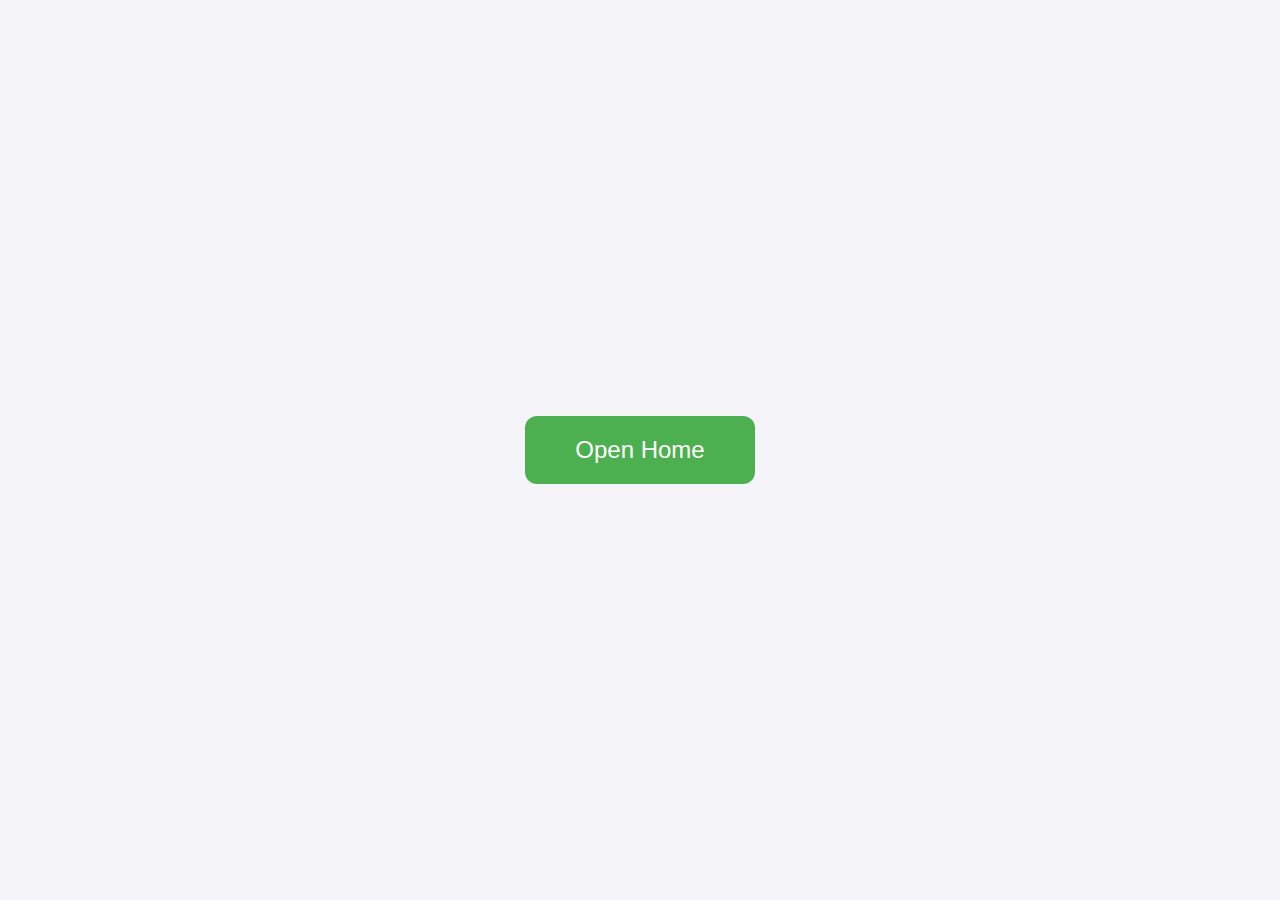
<file: index.html>
<!DOCTYPE html>
<html lang="en">
<head>
  <meta charset="UTF-8">
  <meta name="viewport" content="width=device-width, initial-scale=1.0">
  <title>Index Page</title>
  <style>
    body {
      margin: 0;
      height: 100vh;
      display: flex;
      justify-content: center;
      align-items: center;
      background-color: #f4f4f9;
      font-family: Arial, sans-serif;
    }
    .btn {
      padding: 20px 50px;
      font-size: 24px;
      border: none;
      border-radius: 12px;
      background-color: #4CAF50;
      color: white;
      cursor: pointer;
      transition: background-color 0.3s, transform 0.2s;
    }
    .btn:hover {
      background-color: #45a049;
      transform: scale(1.05);
    }
  </style>
</head>
<body>
  <button class="btn" onclick="location.href='HTML/Home.html'">
    Open Home
  </button>
</body>
</html>
</file>
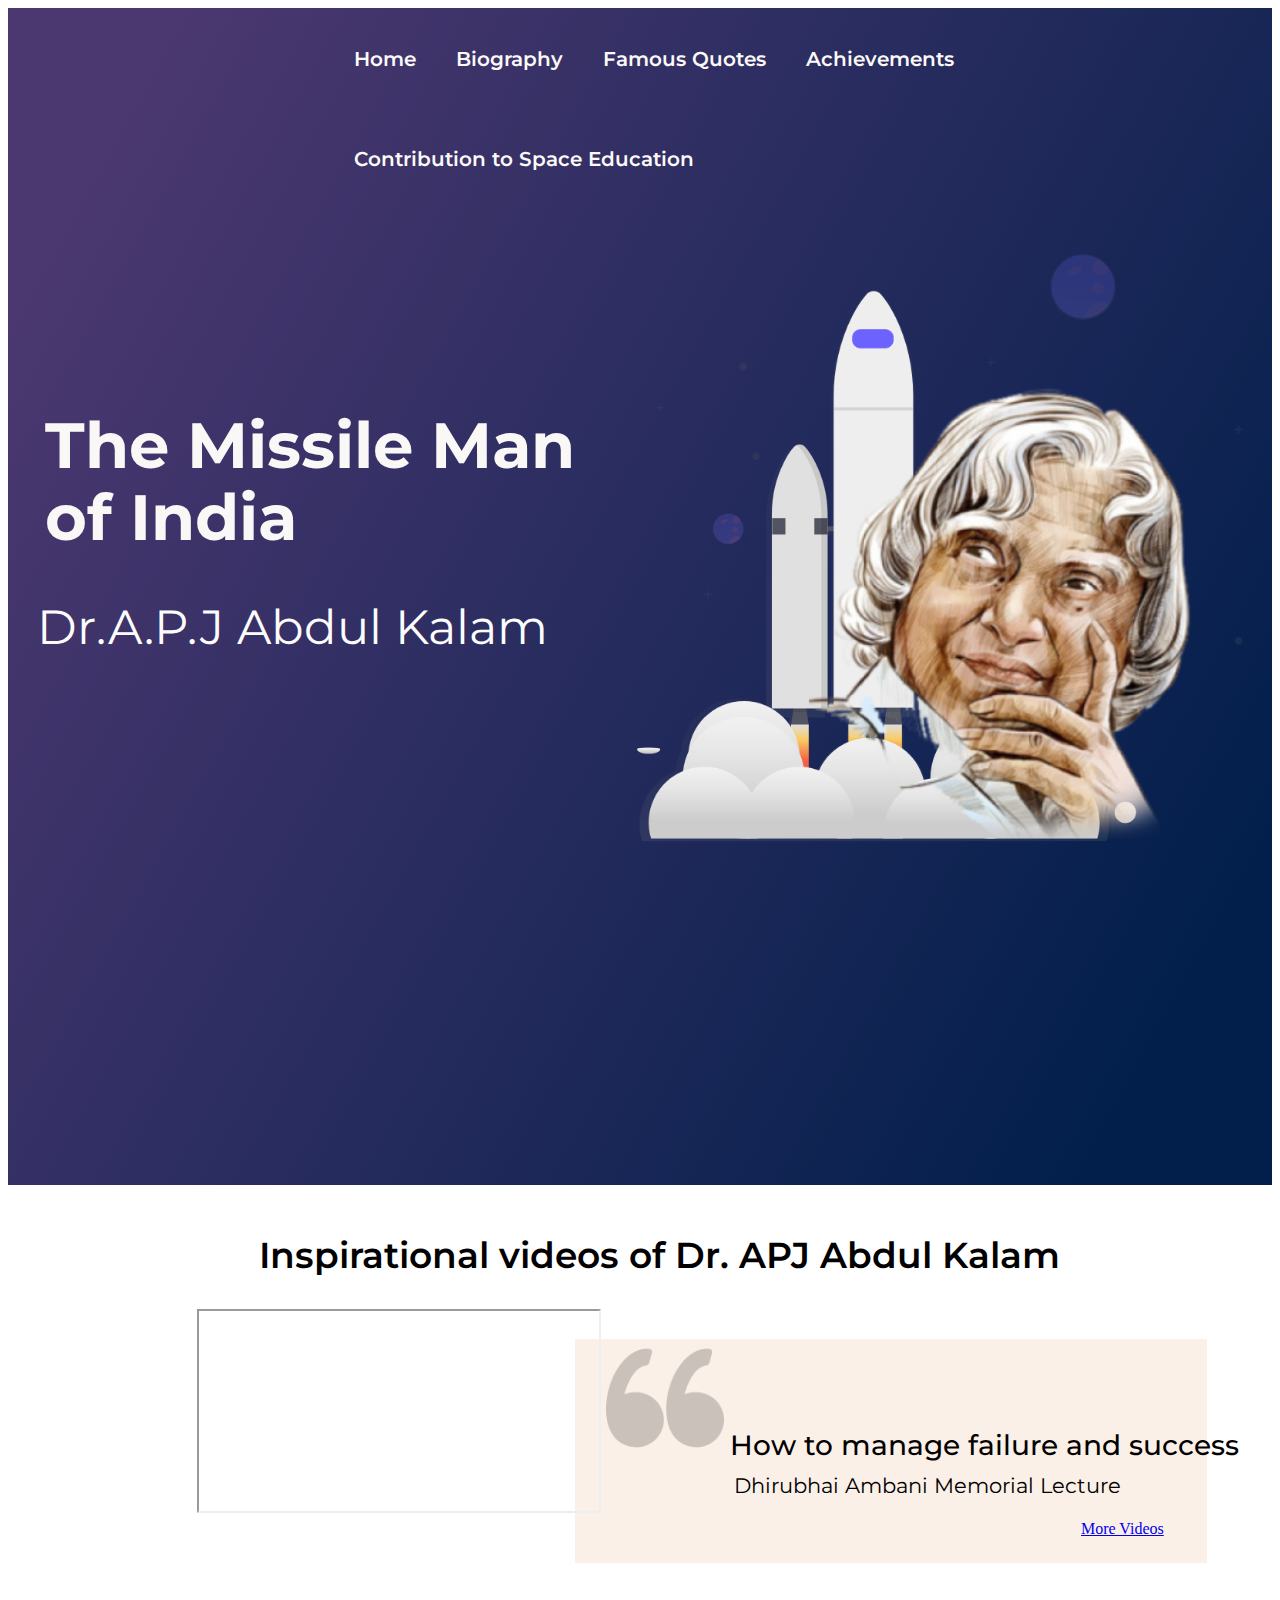
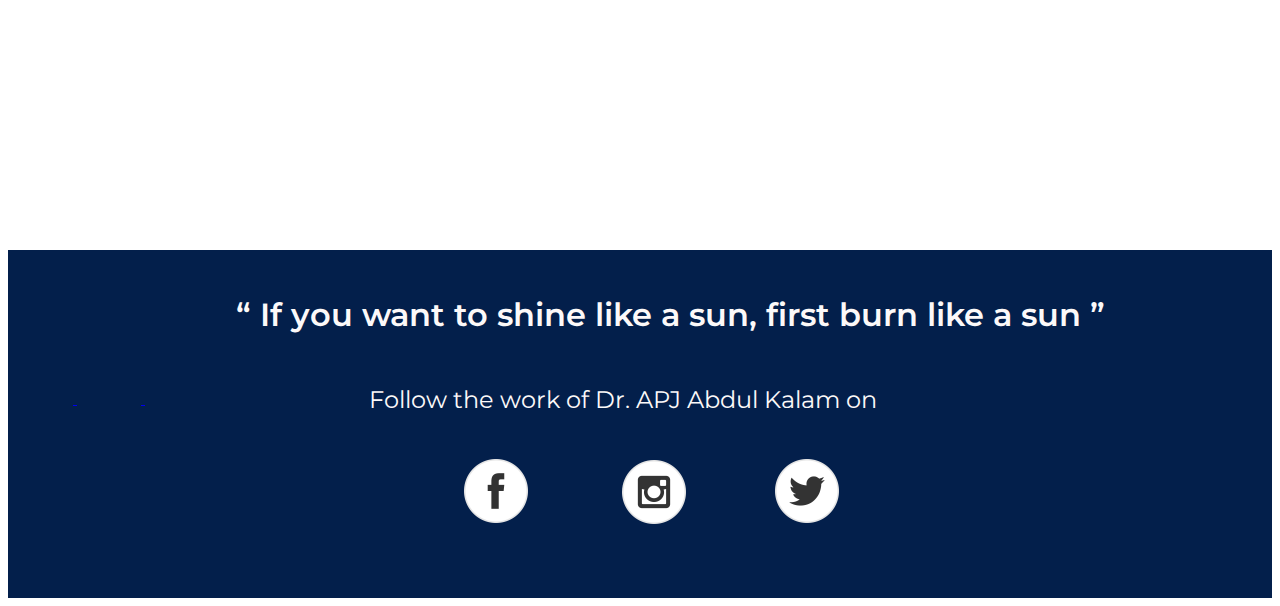
<file: HTML/index.html>
<!DOCTYPE html>
<html>
<head>
	<meta name="viewport" content="width=device-width, initial-scale=1.0">
	<link rel="stylesheet" href="../CSS/Style.css">
	<link href="https://fonts.googleapis.com/css2?family=Montserrat:wght@500&display=swap" rel="stylesheet">
	<title>
	Home Page
	</title>
</head>
<body>
	<header>
		<div class="navbar">
			<ul>
				<li>
				   <a href="Home.html">Home</a>
				</li>
				
				<li>
				   <a href="Biography.html">Biography</a>
				</li>
				
				<li>
				   <a href="Famous_Quotes.html">Famous Quotes</a>
				</li>
				
				<li>
				   <a href="Achievements.html">Achievements</a>
				</li>
				
				<li>
				   <a href="Contribution.html">Contribution to Space Education</a>
				</li>
			</ul>
		</div>
		<div>
		 <h1 id="S1" style="position: relative; left: 36px; top: 157px;">
		   The Missile Man of India
		</h1>
		<h3 id="S2" style="position: relative; left: 28px; top: 130px;">
		   Dr.A.P.J Abdul Kalam
		</h3>
		<img src="../Images/Image home page.png" width="50%" height="50%" style="position: relative; left: 628px; top: -338px;">
		</div>
	</header>
	
	<section id="B1">
		<h3 id="A1" style="position: relative; left: -31px; top: -2px;">
		   Inspirational videos of Dr. APJ Abdul Kalam
		</h3>
		<div class="home-mid-rect" style="position: relative; left: 567px; top: -79px;">
			<img src="../Images/left-quote.png" style="position: relative; left: 31px; top: 0px; font-size: 14px;">
			<h5 id="A2" style="position: relative; left: 121px; top: -91px; font-size: 28px;">
			   How to manage failure and success
			</h5>
			<small id="A3" style="position: relative; left: 159px; top: -200px; font-size: 21px;"> 
			   Dhirubhai Ambani Memorial Lecture
			</small>
			<a href="https://www.youtube.com/playlist?list=PL-wX854IcIKGygmC9PkGXh7Tmc57ERCvX" id="A5" style="position: relative; left: 113px; top: -159px;">
			   More Videos 
			</a>
		</div>
		<iframe width="400" height="200" style="position: relative; left: 189px; top: -333px;" src="https://www.youtube.com/embed/7E-cwdnsiow">
		</iframe>
	</section>
    <footer class="footer_rect">
	    <div class="footer_text1">
		    <q style="position: relative; left: 227px; top: 46px;">
			     If you want to shine like a sun, first burn like a sun
			</q>
		</div>
		<div class="footer_text2">
		    <p style="position: relative; left: -17px; top: 71px;">
			      Follow the work of Dr. APJ Abdul Kalam on
		    </p>
		</div>
		<a href="https://www.facebook.com/Presidentkalam/">
		   <img src="../Images/Facebook.png" style="position: relative; left: 455px; top: 119px;">
		</a>
		<a href="https://www.instagram.com/kalam.centre/?hl=en">
		   <img src="../Images/Instagram.png" style="position: relative; left: 545px; top: 120px;">
		</a>
		<a href="https://twitter.com/APJAbdulKalam">
		   <img src="../Images/Twitter.png" style="position: relative; left: 630px; top: 119px;">
		</a>
	</footer>
	
</body>
</html>
</file>
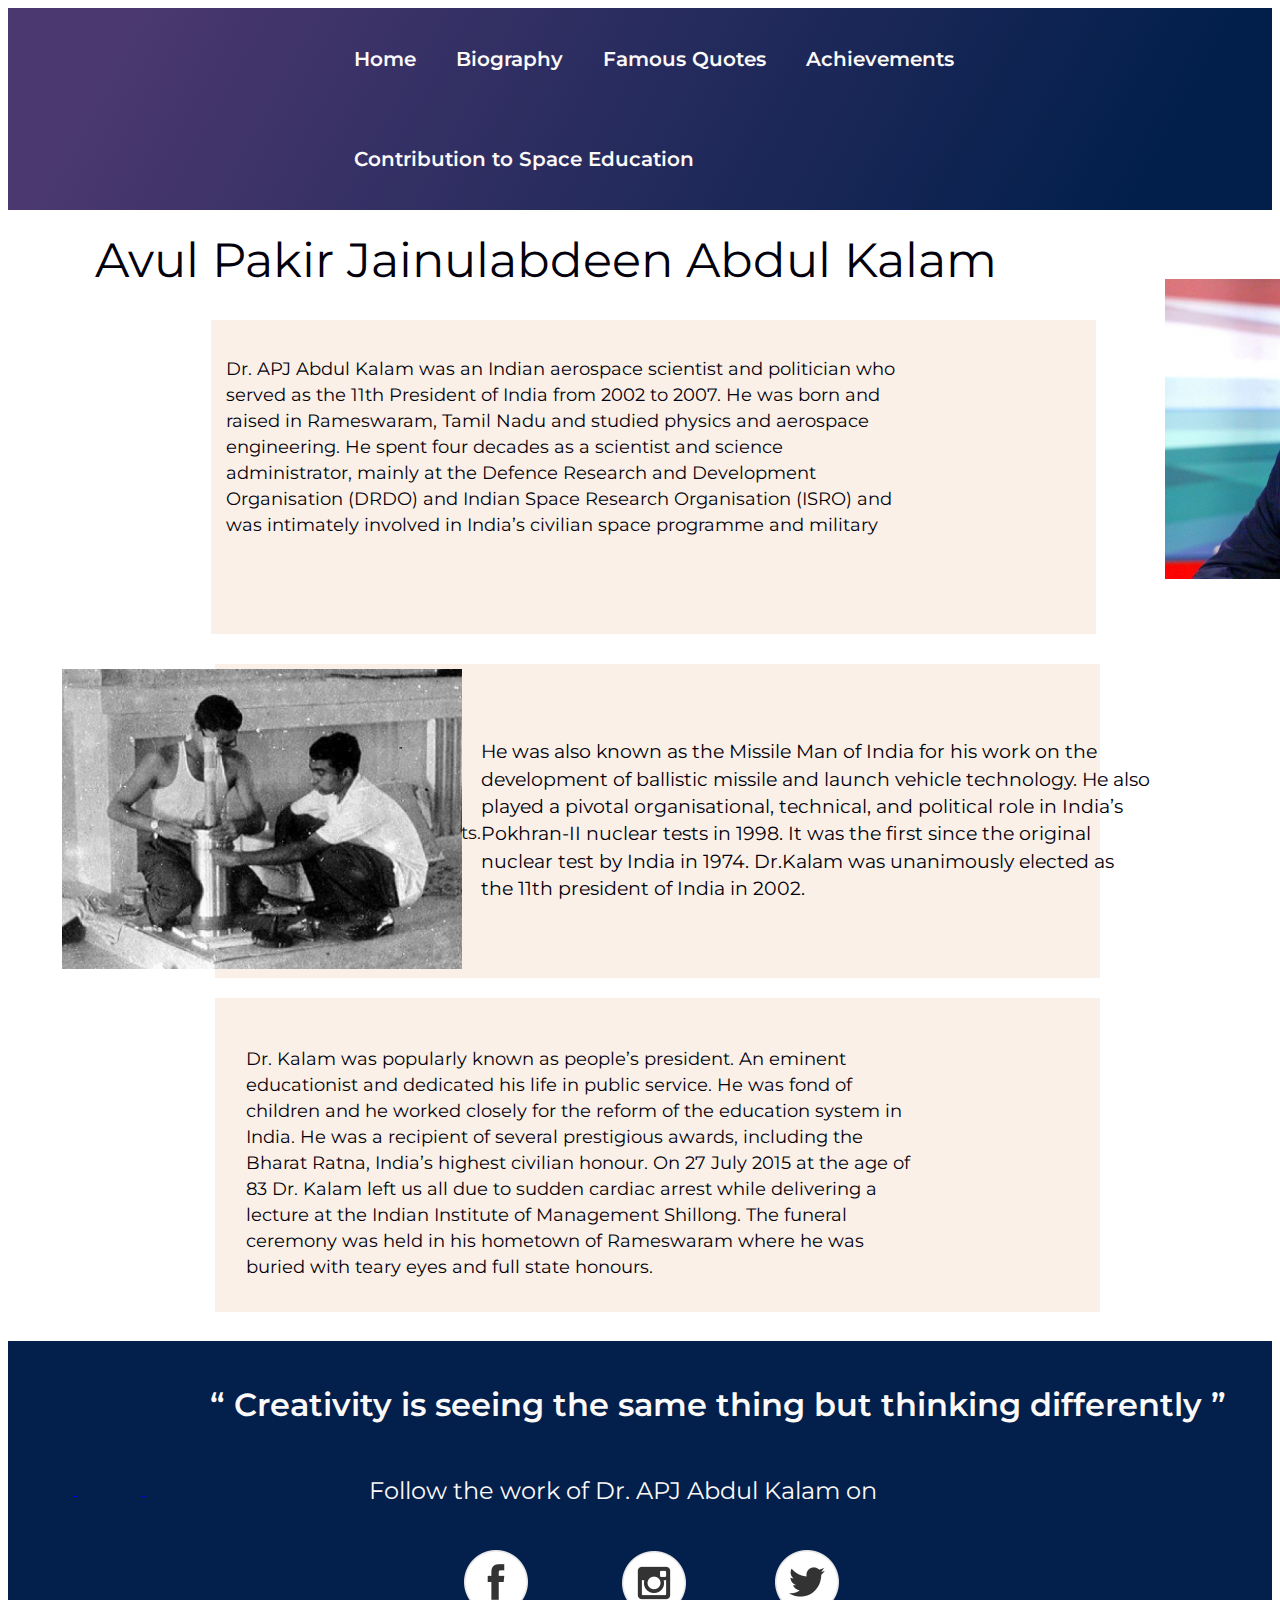
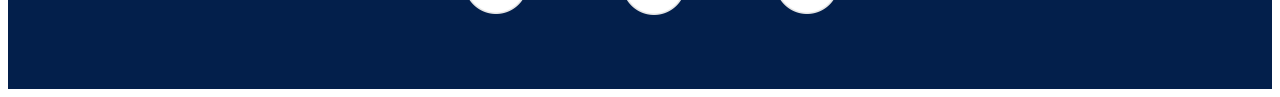
<file: HTML/Biography.html>
<!DOCTYPE html>
<html>
<head>
    <meta name="viewport" content="width=device-width, initial-scale=1.0">
	<link rel="stylesheet" href="../CSS/Style.css">
	<link rel="stylesheet" href="../CSS/style2.css">
	<link href="https://fonts.googleapis.com/css2?family=Montserrat:wght@500&display=swap" rel="stylesheet">
	<title>
	Biography
	</title>
</head>
<body>
<header>
	<div class="navbar">
				<ul>
					<li>
					   <a href="Home.html">Home</a>
					</li>
					
					<li>
					   <a href="Biography.html">Biography</a>
					</li>
					
					<li>
					   <a href="Famous_Quotes.html">Famous Quotes</a>
					</li>
					
					<li>
					   <a href="Achievements.html">Achievements</a>
					</li>
					
					<li>
					   <a href="Contribution.html">Contribution to Space Education</a>
					</li>
				</ul>
			</div>
</header>
<section>
    <h1 id="A4">
	   Avul Pakir Jainulabdeen Abdul Kalam
	</h1>
	<div class="Rectangle-9" style="position: relative; left: 203px; top: -12px;">
	   
	   <p id="P1" style="position: relative; left: 15px; top: 37px;">
	      Dr. APJ Abdul Kalam was an Indian aerospace scientist and politician who 
		  served  as the 11th President of India from 2002 to 2007.
		  He was born and raised in Rameswaram, Tamil Nadu and studied physics 
		  and aerospace  engineering. He spent four decades as a scientist and 
		  science administrator, mainly at the Defence Research and Development 
		  Organisation (DRDO) and Indian Space Research Organisation (ISRO) and 
		  was intimately involved in India’s civilian space programme and military 
		  missile development efforts. 
        <img src="../Images/2page1.png" width="400px" height="300px" style="position: relative; left: 679px; top: -260px;">
	   </p>
	</div>
	<div class="Rectangle-9" style="position: relative; left: 207px; top: -1px;">
	    
	    <p id="P2" style="position: relative; left: 266px; top: 74px; font-size: 19px;">
	      He was also known as the Missile Man of India for his work on the 
		  development of ballistic missile and launch vehicle technology. 
		  He also played a pivotal organisational, technical, and political role in 
		  India’s Pokhran-II nuclear tests in 1998. It was the first since the 
		  original nuclear test by India in 1974.
		  Dr.Kalam was unanimously elected as the 11th president of India in 
          2002. 
		  <img src="../Images/2page2.png" width="400px" height="300px" data-selected="true" data-label-id="0" style="position: relative; left: -419px; top: -233px; transition: none 0s ease 0s; cursor: move;">

	   </p>
	</div>
	<div class="Rectangle-9" id="B2" style="position: relative; left: 207px; top: 1px;">
	   <p id="P3" contenteditable="true" spellcheck="true" style="position: relative; left: 31px; top: 49px;">
	      Dr. Kalam was popularly known as people’s president. An eminent educationist and dedicated his life in public service. He was fond of children and he worked closely for the reform of the education system in India. He was a recipient of several prestigious awards, including the Bharat Ratna, India’s highest civilian honour.
          On 27 July 2015 at the age of 83 Dr. Kalam left us all due to sudden cardiac arrest while delivering a lecture at the Indian Institute of Management Shillong.
		  The funeral ceremony was held in his hometown of Rameswaram  where he was buried with teary eyes and full state honours.
	   </p>
	</div>
	
	
</section>
<footer class="footer_rect">
	    <div class="footer_text1">
		    <q style="position: relative; left: 201px; top: 45px;">
			     Creativity is seeing the same thing but thinking differently
			</q>
		</div>
		<div class="footer_text2">
		    <p style="position: relative; left: -17px; top: 71px;">
			      Follow the work of Dr. APJ Abdul Kalam on
		    </p>
		</div>
		<a href="https://www.facebook.com/Presidentkalam/">
		   <img src="../Images/Facebook.png" style="position: relative; left: 455px; top: 119px;">
		</a>
		<a href="https://www.instagram.com/kalam.centre/?hl=en">
		   <img src="../Images/Instagram.png" style="position: relative; left: 545px; top: 120px;">
		</a>
		<a href="https://twitter.com/APJAbdulKalam">
		   <img src="../Images/Twitter.png" style="position: relative; left: 630px; top: 119px;">
		</a>
</footer>
</body>
</html>
</file>
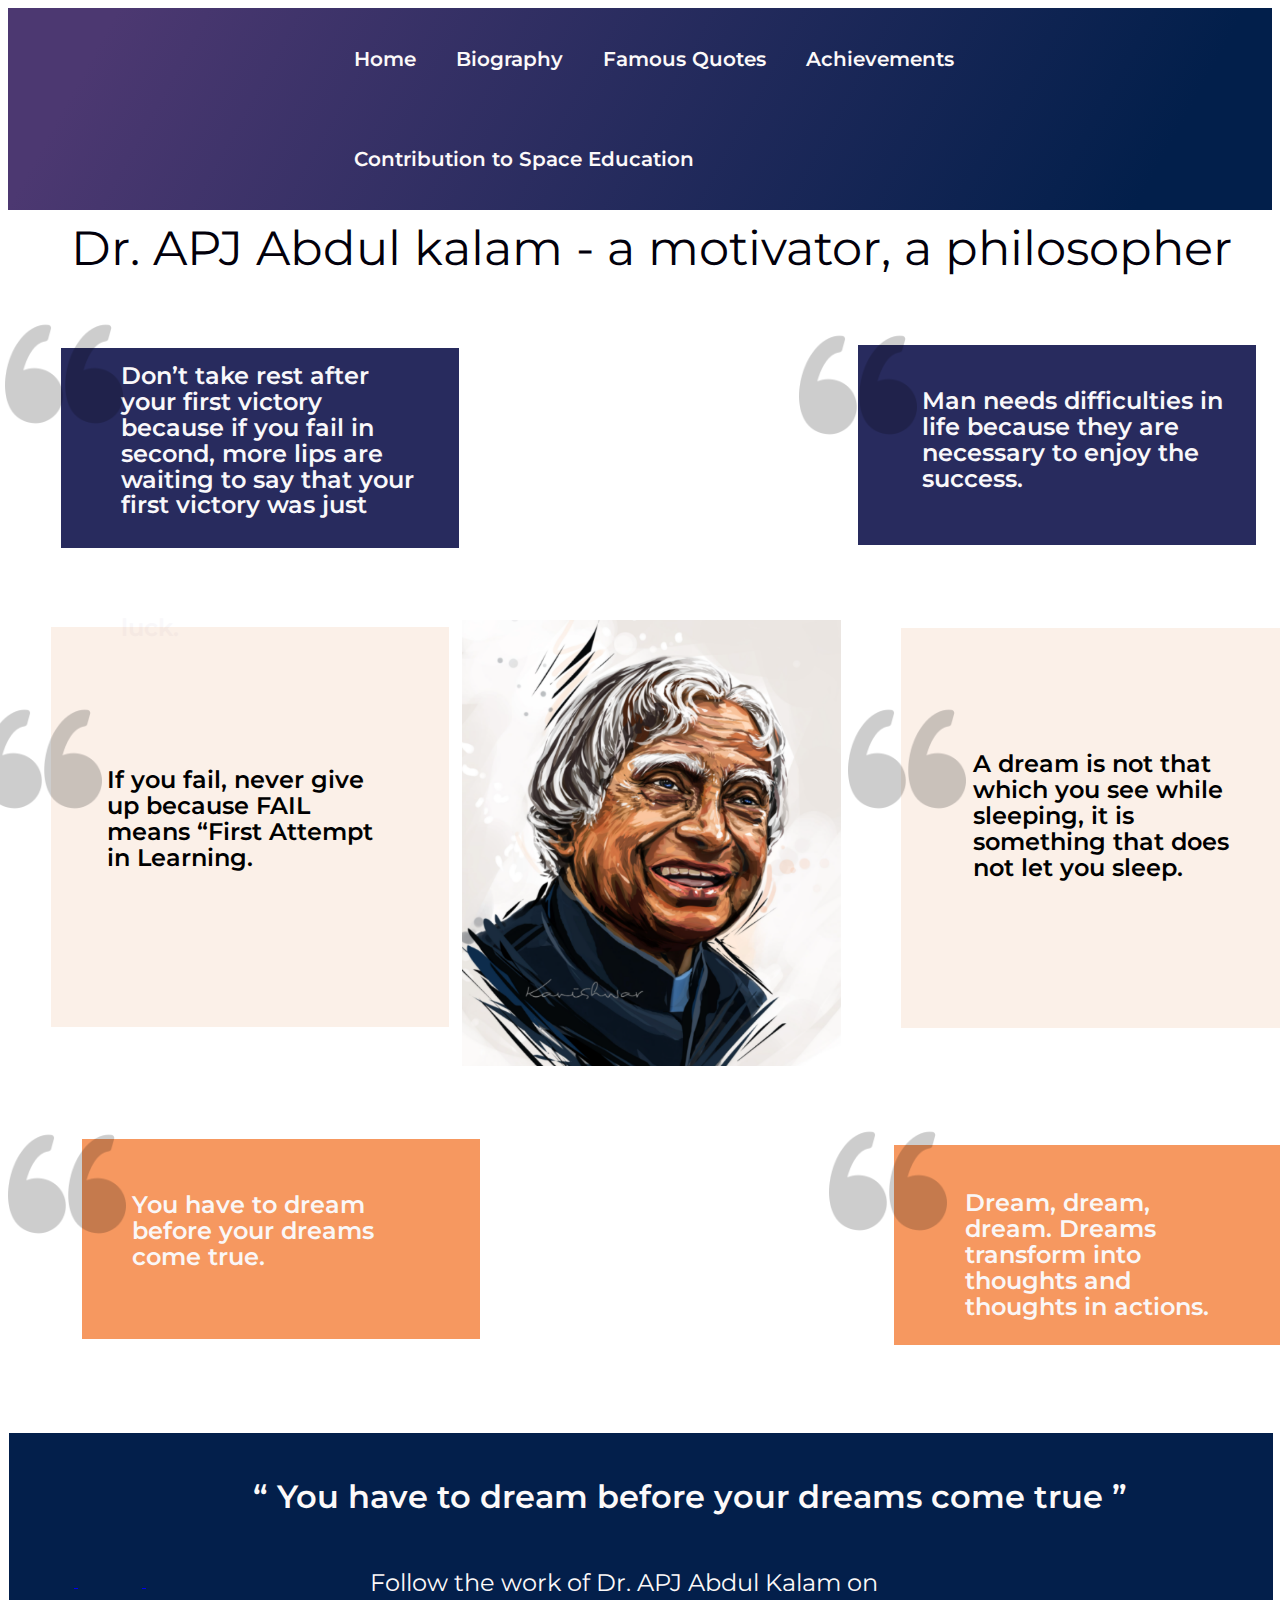
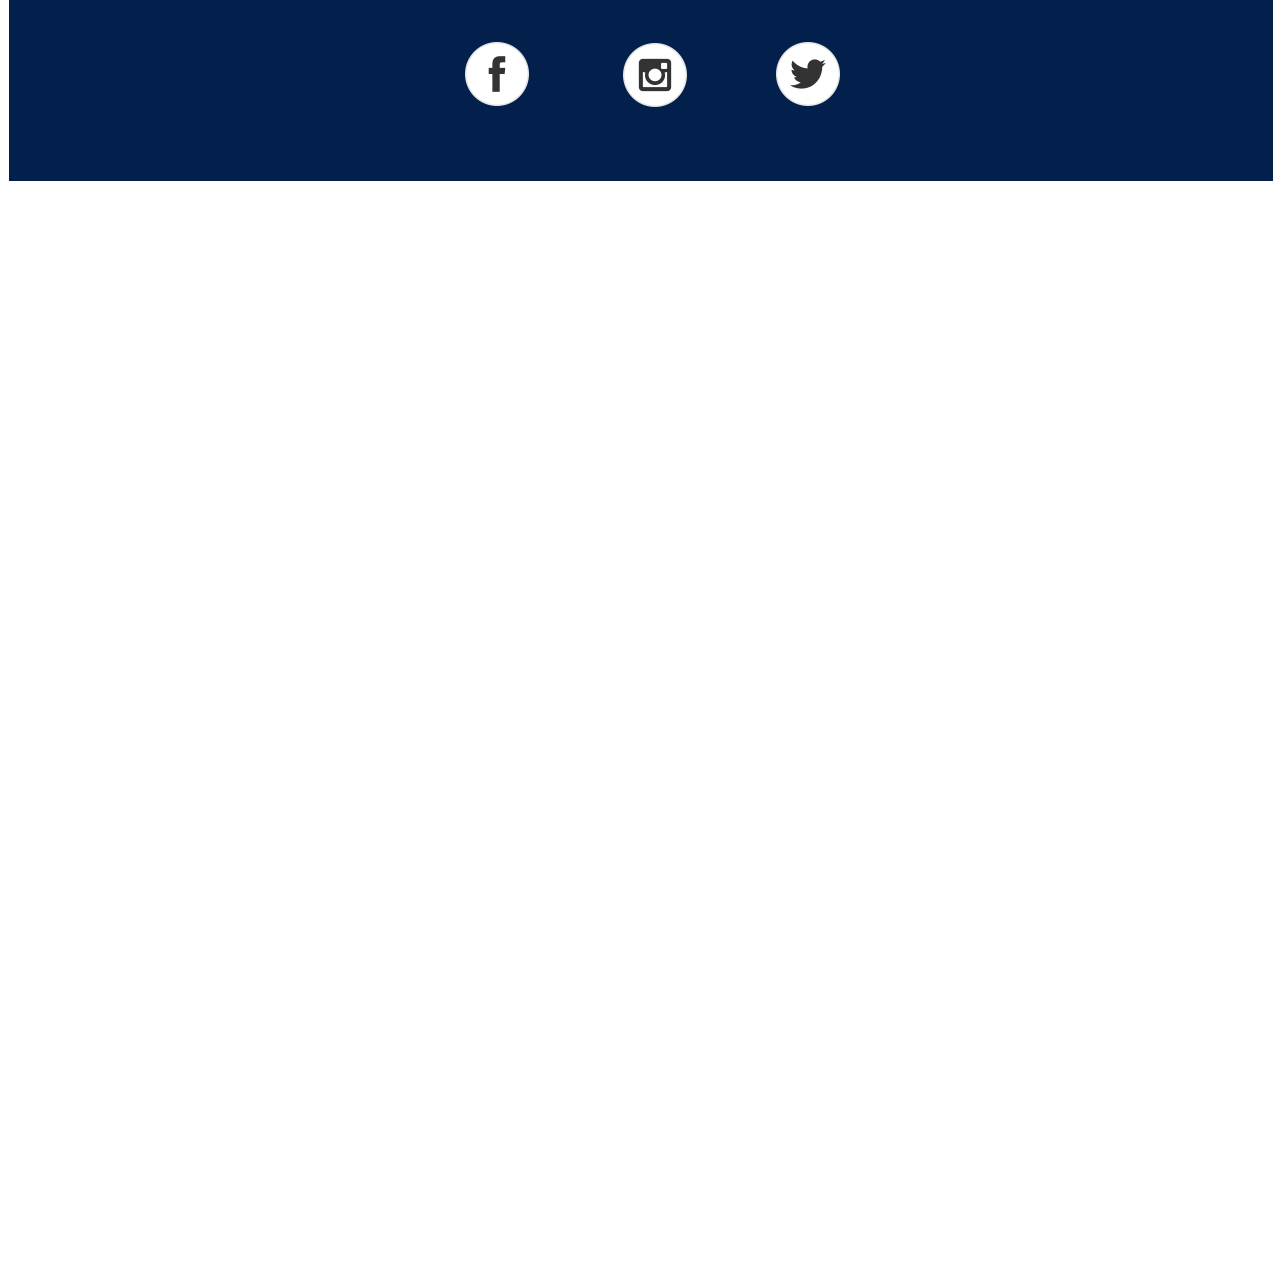
<file: HTML/Famous_Quotes.html>
<!DOCTYPE html>
<html>
<head>
<meta name="viewport" content="width=device-width, initial-scale=1.0">
	<link rel="stylesheet" href="../CSS/Style.css">
	<link rel="stylesheet" href="../CSS/style2.css">
	<link href="https://fonts.googleapis.com/css2?family=Montserrat:wght@500&display=swap" rel="stylesheet">
	<title>
	Famous Quotes
	</title>
</head>

<body>
<header>
        <div class="navbar">
			<ul>
				<li>
				   <a href="Home.html">Home</a>
				</li>
				
				<li>
				   <a href="Biography.html">Biography</a>
				</li>
				
				<li>
				   <a href="Famous_Quotes.html">Famous Quotes</a>
				</li>
				
				<li>
				   <a href="Achievements.html">Achievements</a>
				</li>
				
				<li>
				   <a href="Contribution.html">Contribution to Space Education</a>
				</li>
			</ul>
		</div>
</header>
<section style="height:auto">
		<h1 id="H1" style="position: relative; left: -50px; top: -12px;">
		   Dr. APJ Abdul kalam - a motivator, a philosopher
		</h1>
        <img src="../Images/3page.png" width="30%" height="30%" style="position: relative; left: 454px; top: 288px;">
		
		<div class="Rectangle-5" style="position: relative; left: 53px; top: -458px;">
		<p id="Q1" style="position: relative; left: 60px; top: 15px;">
		  Don’t take rest after your first victory because if you 
		  fail in second, more lips are waiting to say that your first victory was just luck.
		  <img src="../Images/left-quote.png" style="position: relative; left: -181px; top: -203px;">
		</p>
		</div>
		
		<div class="Rectangle-5" style="position: relative; left: 850px; top: -685px;">
		<p id="Q1" style="position: relative; left: 64px; top: 43px;">
		 Man needs difficulties in life because they are necessary to enjoy the success.
		</p>
		<img src="../Images/left-quote.png" style="position: relative; left: -59px; top: -238px;">
		</div>
		<div class="Rectangle-4" style="position: relative; left: 43px; top: -627px;">
		<p id="Q2" style="position: relative; left: 56px; top: 140px;">
		  If you fail, never give up because FAIL means “First Attempt in Learning.
		</p>
		<img src="../Images/left-quote.png" style="position: relative; left: -67px; top: -146px;">
		</div>
		<div class="Rectangle-4" style="position: relative; left: 893px; top: -1050px;">
		<p id="Q2" style="position: relative; left: 72px; top: 123px;">
		  A dream is not that which you see while sleeping, it is something that does not let you sleep.
		</p>
		<img src="../Images/left-quote.png" style="position: relative; left: -53px; top: -147px;">
		</div>
		<div class="Rectangle-3" style="position: relative; left: 74px; top: -963px;">
		<p id="Q3" style="position: relative; left: 50px; top: 53px;">
		  You have to dream before your dreams come true.
		</p>
		<img src="../Images/left-quote.png" style="position: relative; left: -74px; top: -233px;">
		</div>
		<div class="Rectangle-3" style="position: relative; left: 886px; top: -1181px;">
		<p id="Q3" style="position: relative; left: 71px; top: 45px;">
		  Dream, dream, dream. Dreams transform into thoughts and thoughts in actions.
		</p>
		<img src="../Images/left-quote.png" style="position: relative; left: -65px; top: -242px; transition: none 0s ease 0s; cursor: move;">
		</div>

</section>
<footer class="footer_rect" style="position: relative; left: 1px; top: -1093px; bottom: 0px; margin:0px; transition: none 0s ease 0s; cursor: move;">
	    <div class="footer_text1">
		    <q style="position: relative; left: 243px; top: 45px;">
			     You have to dream before your dreams come true    
			</q>
		</div>
		<div class="footer_text2">
		    <p style="position: relative; left: -17px; top: 71px;" contenteditable="true" spellcheck="true">
			      Follow the work of Dr. APJ Abdul Kalam on
		    </p>
		</div>
		<a href="https://www.facebook.com/Presidentkalam/">
		   <img src="../Images/Facebook.png" style="position: relative; left: 455px; top: 119px;">
		</a>
		<a href="https://www.instagram.com/kalam.centre/?hl=en">
		   <img src="../Images/Instagram.png" style="position: relative; left: 545px; top: 120px;">
		</a>
		<a href="https://twitter.com/APJAbdulKalam">
		   <img src="../Images/Twitter.png" style="position: relative; left: 630px; top: 119px;">
		</a>
</footer>
</body>

</html>
</file>
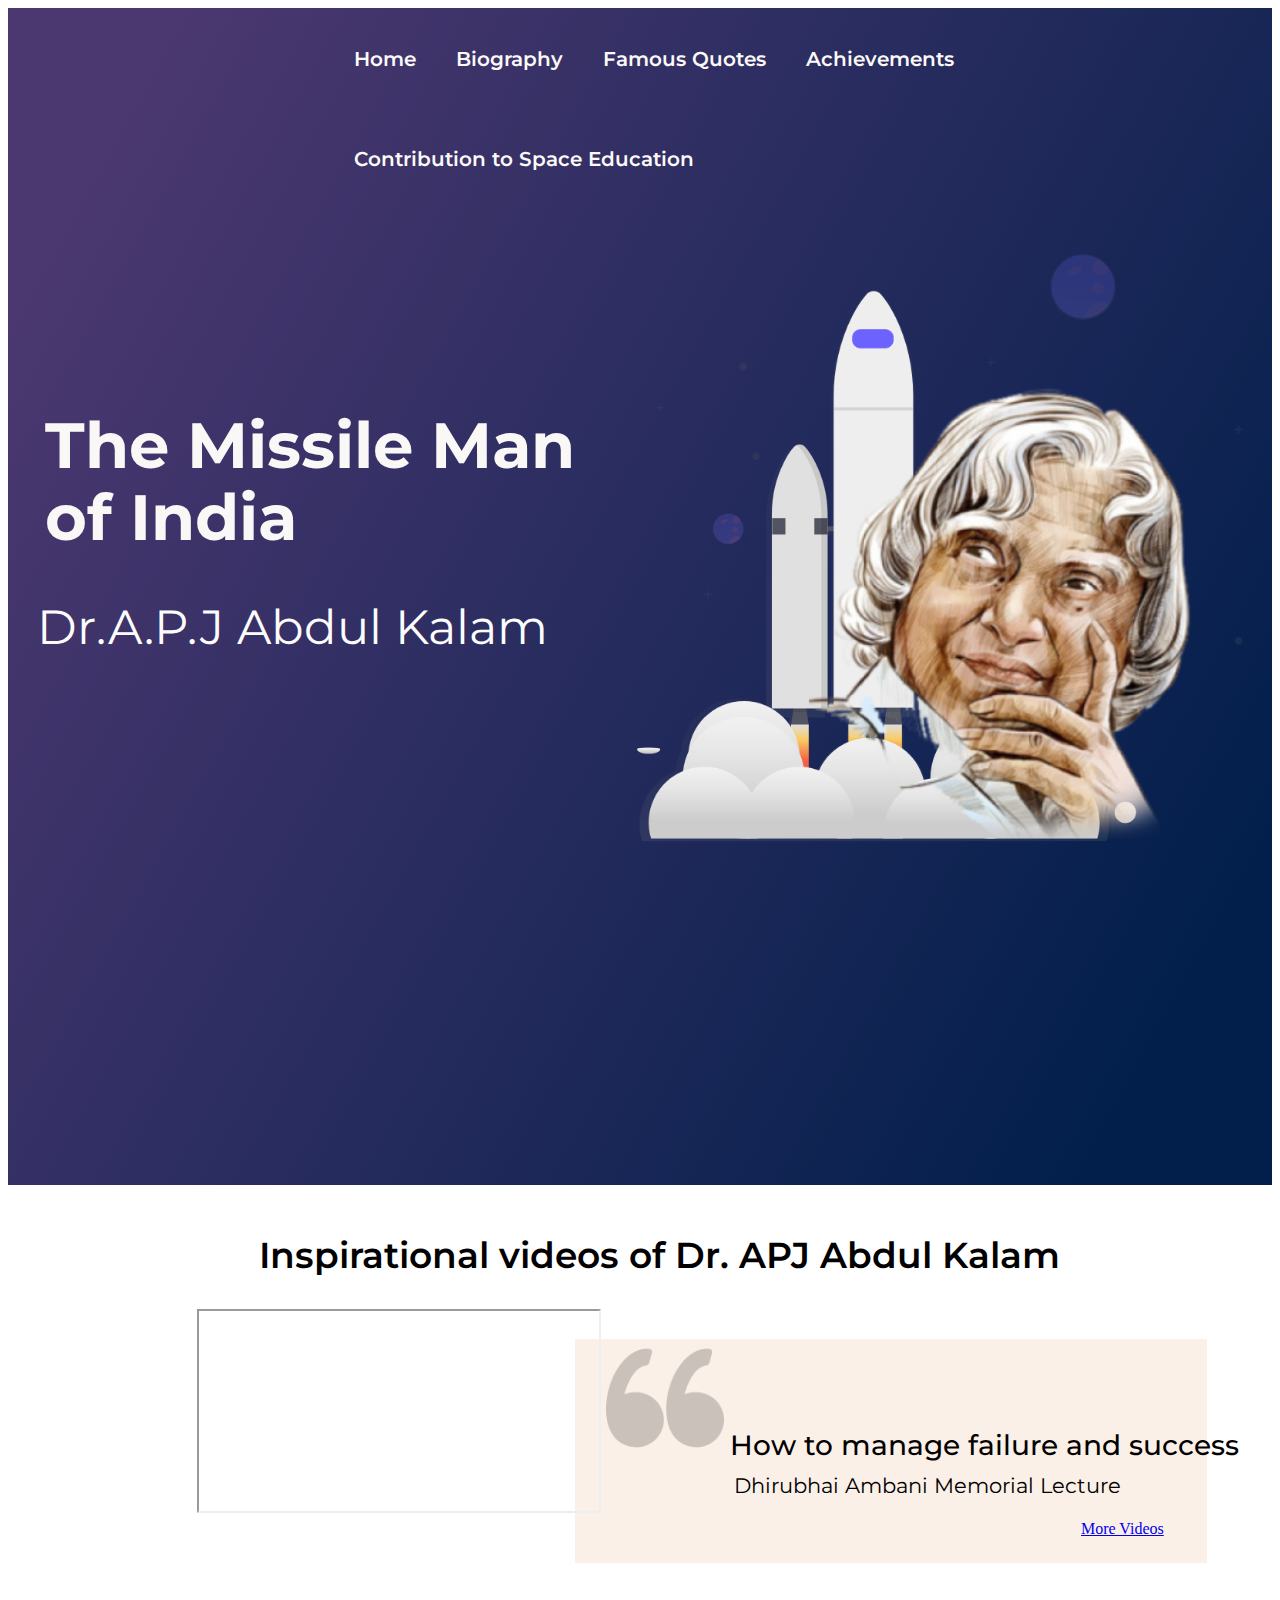
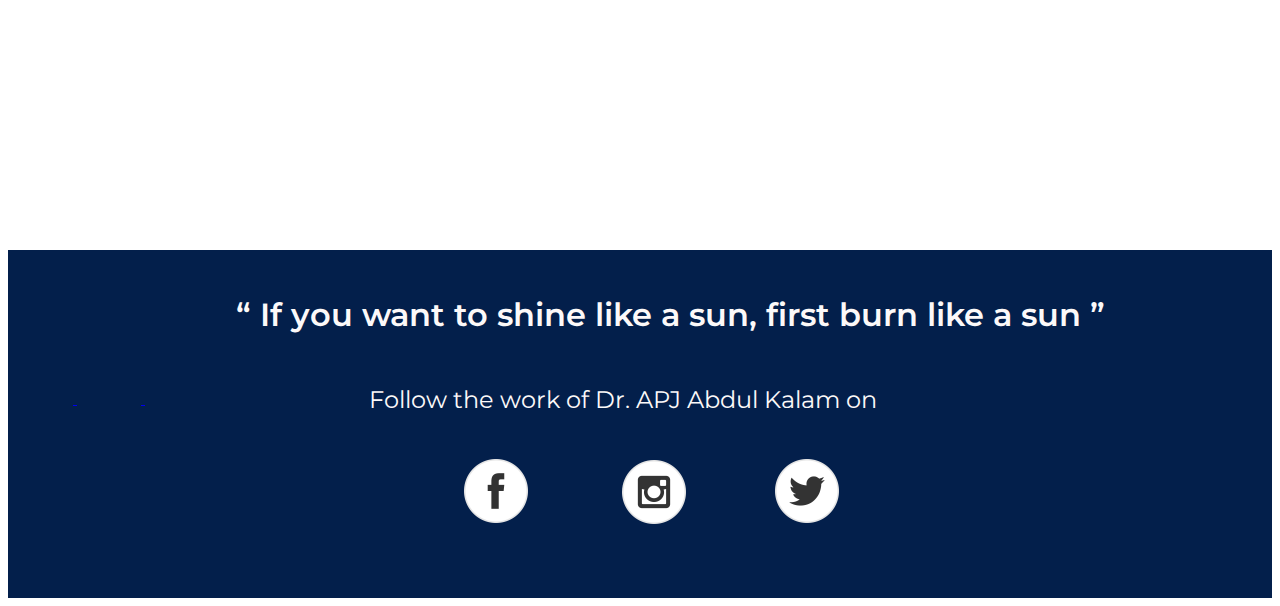
<file: HTML/Home.html>
<!DOCTYPE html>
<html>
<head>
	<meta name="viewport" content="width=device-width, initial-scale=1.0">
	<link rel="stylesheet" href="../CSS/Style.css">
	<link href="https://fonts.googleapis.com/css2?family=Montserrat:wght@500&display=swap" rel="stylesheet">
	<title>
	Home Page
	</title>
</head>
<body>
	<header>
		<div class="navbar">
			<ul>
				<li>
				   <a href="Home.html">Home</a>
				</li>
				
				<li>
				   <a href="Biography.html">Biography</a>
				</li>
				
				<li>
				   <a href="Famous_Quotes.html">Famous Quotes</a>
				</li>
				
				<li>
				   <a href="Achievements.html">Achievements</a>
				</li>
				
				<li>
				   <a href="Contribution.html">Contribution to Space Education</a>
				</li>
			</ul>
		</div>
		<div>
		 <h1 id="S1" style="position: relative; left: 36px; top: 157px;">
		   The Missile Man of India
		</h1>
		<h3 id="S2" style="position: relative; left: 28px; top: 130px;">
		   Dr.A.P.J Abdul Kalam
		</h3>
		<img src="../Images/Image home page.png" width="50%" height="50%" style="position: relative; left: 628px; top: -338px;">
		</div>
	</header>
	
	<section id="B1">
		<h3 id="A1" style="position: relative; left: -31px; top: -2px;">
		   Inspirational videos of Dr. APJ Abdul Kalam
		</h3>
		<div class="home-mid-rect" style="position: relative; left: 567px; top: -79px;">
			<img src="../Images/left-quote.png" style="position: relative; left: 31px; top: 0px; font-size: 14px;">
			<h5 id="A2" style="position: relative; left: 121px; top: -91px; font-size: 28px;">
			   How to manage failure and success
			</h5>
			<small id="A3" style="position: relative; left: 159px; top: -200px; font-size: 21px;"> 
			   Dhirubhai Ambani Memorial Lecture
			</small>
			<a href="https://www.youtube.com/playlist?list=PL-wX854IcIKGygmC9PkGXh7Tmc57ERCvX" id="A5" style="position: relative; left: 113px; top: -159px;">
			   More Videos 
			</a>
		</div>
		<iframe width="400" height="200" style="position: relative; left: 189px; top: -333px;" src="https://www.youtube.com/embed/7E-cwdnsiow">
		</iframe>
	</section>
    <footer class="footer_rect">
	    <div class="footer_text1">
		    <q style="position: relative; left: 227px; top: 46px;">
			     If you want to shine like a sun, first burn like a sun
			</q>
		</div>
		<div class="footer_text2">
		    <p style="position: relative; left: -17px; top: 71px;">
			      Follow the work of Dr. APJ Abdul Kalam on
		    </p>
		</div>
		<a href="https://www.facebook.com/Presidentkalam/">
		   <img src="../Images/Facebook.png" style="position: relative; left: 455px; top: 119px;">
		</a>
		<a href="https://www.instagram.com/kalam.centre/?hl=en">
		   <img src="../Images/Instagram.png" style="position: relative; left: 545px; top: 120px;">
		</a>
		<a href="https://twitter.com/APJAbdulKalam">
		   <img src="../Images/Twitter.png" style="position: relative; left: 630px; top: 119px;">
		</a>
	</footer>
	
</body>
</html>
</file>
<file: CSS/Style.css>
body{
	background-color:white;
}
.navbar{
	margin-right:0px;
	margin-left:325px;
}

ul{
  list-style-type: none;
  margin: 0;
  padding: 0;
  overflow: hidden;
}

li {
  float: left;
}

li a {
  display: block;
  width: auto;
  height: auto;
  font-family: Montserrat;
  font-size: 20px;
  font-weight: 600;
  font-stretch: normal;
  font-style: normal;
  line-height: 3;
  letter-spacing: normal;
  text-align: right;
  color: #fcf9f9;
  padding: 20px;
  margin: 0px;
  text-decoration: none;
}

li a:hover {
  color: #111111;
}

.text1{
  width: 557px;
  height: 161px;
  font-family: Montserrat;
  font-size: 64px;
  font-weight: bold;
  font-stretch: normal;
  font-style: normal;
  line-height: 1.13;
  letter-spacing: normal;
  margin:308px 108px 278px 606px;
  text-align: left;
  color: #faf7f7;
}

.text2{
  width: 557px;
  height: 82px;
  font-family: Montserrat;
  font-size: 48px;
  font-weight: normal;
  font-stretch: normal;
  font-style: normal;
  line-height: 1.5;
  letter-spacing: normal;
  text-align: left;
  color: #fdfcfc;
  margin: 520px 652px 337px 124px;
}

footer{
	background-color: #031f4b;
	margin:0px;
	overflow: auto;
	padding: 1px;
}
.footer_rect{
  width: auto;
  height: 346px;
  background-color: #031f4b;
}

.footer_text1{
  width: auto;
  height: 84px;
  display: inline;
  font-family: Montserrat;
  font-size: 32px;
  font-weight: 600;
  font-stretch: normal;
  font-style: normal;
  line-height: 36.16px;
  letter-spacing: normal;
  text-align: center;
  color: #fcf9f9;
}

.home-mid-rect{
  width: 50%;
  height: 224px;
  background-color: rgba(215, 110, 34, 0.1);
}

#A1{
  width: 1364px;
  height: 161px;
  font-family: Montserrat;
  font-size: 36px;
  font-weight: 600;
  font-stretch: normal;
  font-style: normal;
  line-height: 2;
  letter-spacing: normal;
  text-align: center;
  color: #020000;
}

#A2{
  width: 576px;
  height: 103px;
  font-family: Montserrat;
  font-size: 32px;
  font-weight: 500;
  font-stretch: normal;
  font-style: normal;
  line-height: 2;
  letter-spacing: normal;
  text-align: center;
  color: #020000;
}

#A3{
	width: 442px;
  height: 101px;
  font-family: Montserrat;
  font-size: 24px;
  font-weight: normal;
  font-stretch: normal;
  font-style: normal;
  line-height: 2.67;
  letter-spacing: normal;
  text-align: left;
  color: #020000;
}

.footer_text2{
  width: auto;
  height: 29px;
  font-family: Montserrat;
  font-size: 24px;
  font-weight: normal;
  font-stretch: normal;
  font-style: normal;
  line-height: 1.5;
  letter-spacing: normal;
  text-align: center;
  color: #fcf9f9;
}


header{
  width;100%;
  height: 10%;
  object-fit: contain;
  background-image: linear-gradient(119deg, #4c3871 8%, #021f4b 90%);
  margin: 0px;
  overflow: auto;
  padding: 1px;
}

body::-webkit-scrollbar{
	width:4px;
}

body::-webkit-scrollbar-track{
	background: #4a3f35;
}

body::-webkit-scrollbar-thumb{
	background: #fa7d09;
}
#S1{
 width: 557px;
  height: 161px;
  font-family: Montserrat;
  font-size: 64px;
  font-weight: bold;
  font-stretch: normal;
  font-style: normal;
  line-height: 1.13;
  letter-spacing: normal;
  text-align: left;
  color: #faf7f7;
}
#S2{
	  width: 557px;
  height: 82px;
  font-family: Montserrat;
  font-size: 48px;
  font-weight: normal;
  font-stretch: normal;
  font-style: normal;
  line-height: 1.5;
  letter-spacing: normal;
  text-align: left;
  color: #fdfcfc;
}
.S-background{
	  width: 100%;
  height: 20%;
  border: solid 1px #707070;
  background-image: linear-gradient(119deg, #4c3871 8%, #021f4b 90%);
}

.f-right{
	float:right;
}
</file>
<file: CSS/style2.css>
#A4{
  width: 1076px;
  height: 58px;
  font-family: Montserrat;
  font-size: 48px;
  font-weight: normal;
  font-stretch: normal;
  font-style: normal;
  line-height: 0.75;
  letter-spacing: normal;
  text-align: center;
  color: #02000b;
}

#A5{
  width: 185px;
  height: 101px;
  font-family: Montserrat;
  font-size: 24px;
  font-weight: 600;
  font-stretch: normal;
  font-style: normal;
  line-height: 2.67;
  letter-spacing: normal;
  text-align: left;
  color: #020000;
 }
 
#B2{
	margin-bottom: 30px;
}



#H1{
  width: 1386px;
  height: 58px;
  font-family: Montserrat;
  font-size: 48px;
  font-weight: normal;
  font-stretch: normal;
  font-style: normal;
  line-height: 0.75;
  letter-spacing: normal;
  text-align: center;
  color: #02000b;
}


#H2{
  width: 1010px;
  height: 58px;
  font-family: Montserrat;
  font-size: 48px;
  font-weight: normal;
  font-stretch: normal;
  font-style: normal;
  line-height: 0.75;
  letter-spacing: normal;
  text-align: center;
  color: #02000b;
}

#H3 {
  width: 1238px;
  height: 58px;
  font-family: Montserrat;
  font-size: 48px;
  font-weight: normal;
  font-stretch: normal;
  font-style: normal;
  line-height: 0.75;
  letter-spacing: normal;
  text-align: center;
  color: #02000b;
}

#H4{
  font-family: Montserrat;
  font-weight: 600;
  font-size: 24px;
}

#P1{
  width: 669px;
  height: 230px;
  font-family: Montserrat;
  font-size: 18px;
  font-weight: normal;
  font-stretch: normal;
  font-style: normal;
  line-height: 1.44;
  letter-spacing: normal;
  text-align: left;
  color: #02000b;
}

#P2{
  width: 669px;
  height: 230px;
  font-family: Montserrat;
  font-size: 18px;
  font-weight: normal;
  font-stretch: normal;
  font-style: normal;
  line-height: 1.44;
  letter-spacing: normal;
  text-align: left;
  color: #02000b;
}

#P3{
  width: 669px;
  height: 230px;
  font-family: Montserrat;
  font-size: 18px;
  font-weight: normal;
  font-stretch: normal;
  font-style: normal;
  line-height: 1.44;
  letter-spacing: normal;
  text-align: left;
  color: #02000b;
}

#P4{
  width: 1072px;
  height: 348px;
  font-family: Montserrat;
  font-size: 24px;
  font-weight: normal;
  font-stretch: normal;
  font-style: normal;
  line-height: 1.08;
  letter-spacing: normal;
  text-align: left;
  color: #000000;
}

#P5{
  width: 1072px;
  height: 348px;
  font-family: Montserrat;
  font-size: 24px;
  font-weight: normal;
  font-stretch: normal;
  font-style: normal;
  line-height: 1.08;
  letter-spacing: normal;
  text-align: left;
  color: #000000;
}

#P6{
  width: 1072px;
  height: 348px;
  font-family: Montserrat;
  font-size: 24px;
  font-weight: normal;
  font-stretch: normal;
  font-style: normal;
  line-height: 1.08;
  letter-spacing: normal;
  text-align: left;
  color: #000000;
}

#P7{
  width: 579px;
  height: 379px;
  font-family: Montserrat;
  font-size: 24px;
  font-weight: normal;
  font-stretch: normal;
  font-style: normal;
  line-height: 1.08;
  letter-spacing: normal;
  text-align: left;
  color: #000000;
}

#P8{
  width: 1104px;
  height: 576px;
  font-family: Montserrat;
  font-size: 24px;
  font-weight: normal;
  font-stretch: normal;
  font-style: normal;
  line-height: 1.08;
  letter-spacing: normal;
  text-align: left;
  color: #0b0b0b;
}

#Q1{
	  width: 303px;
  height: 195px;
  font-family: Montserrat;
  font-size: 24px;
  font-weight: 600;
  font-stretch: normal;
  font-style: normal;
  line-height: 1.08;
  letter-spacing: normal;
  text-align: left;
  color: #f9f8fa;
}
#Q2{
	  width: 275px;
  height: 195px;
  font-family: Montserrat;
  font-size: 24px;
  font-weight: 600;
  font-stretch: normal;
  font-style: normal;
  line-height: 1.08;
  letter-spacing: normal;
  text-align: left;
  color: #000000;
}
#Q3{
	  width: 276px;
  height: 195px;
  font-family: Montserrat;
  font-size: 24px;
  font-weight: 600;
  font-stretch: normal;
  font-style: normal;
  line-height: 1.08;
  letter-spacing: normal;
  text-align: left;
  color: #faf7f7;
}
.big-rect{
  width: 85%;
  height: 1511px;
  background-color: rgba(215, 110, 34, 0.1);
}

.Rectangle-9 {
  width: 70%;
  height: 314px;
  background-color: rgba(215, 110, 34, 0.1);
}

.Rectangle-8 {
  width: 83%;
  height: 314px;
  background-color: rgba(215, 110, 34, 0.25);
}

.Rectangle-7{
  width: 83%;
  height: 450px;
  background-color: rgba(215, 110, 34, 0.1);
}

.Rectangle-6 {
  width: 83%;
  height: 450spx;
  background-color: rgba(215, 110, 34, 0.25);
}

.Rectangle-5{
  width: 398px;
  height: 200px;
  background-color: #282b5e;
}

.Rectangle-4{
  width: 398px;
  height: 400px;
  background-color: rgba(215, 110, 34, 0.1);
}

.Rectangle-3{
  width: 398px;
  height: 200px;
  background-color: rgba(242, 108, 29, 0.7);
}
</file>
